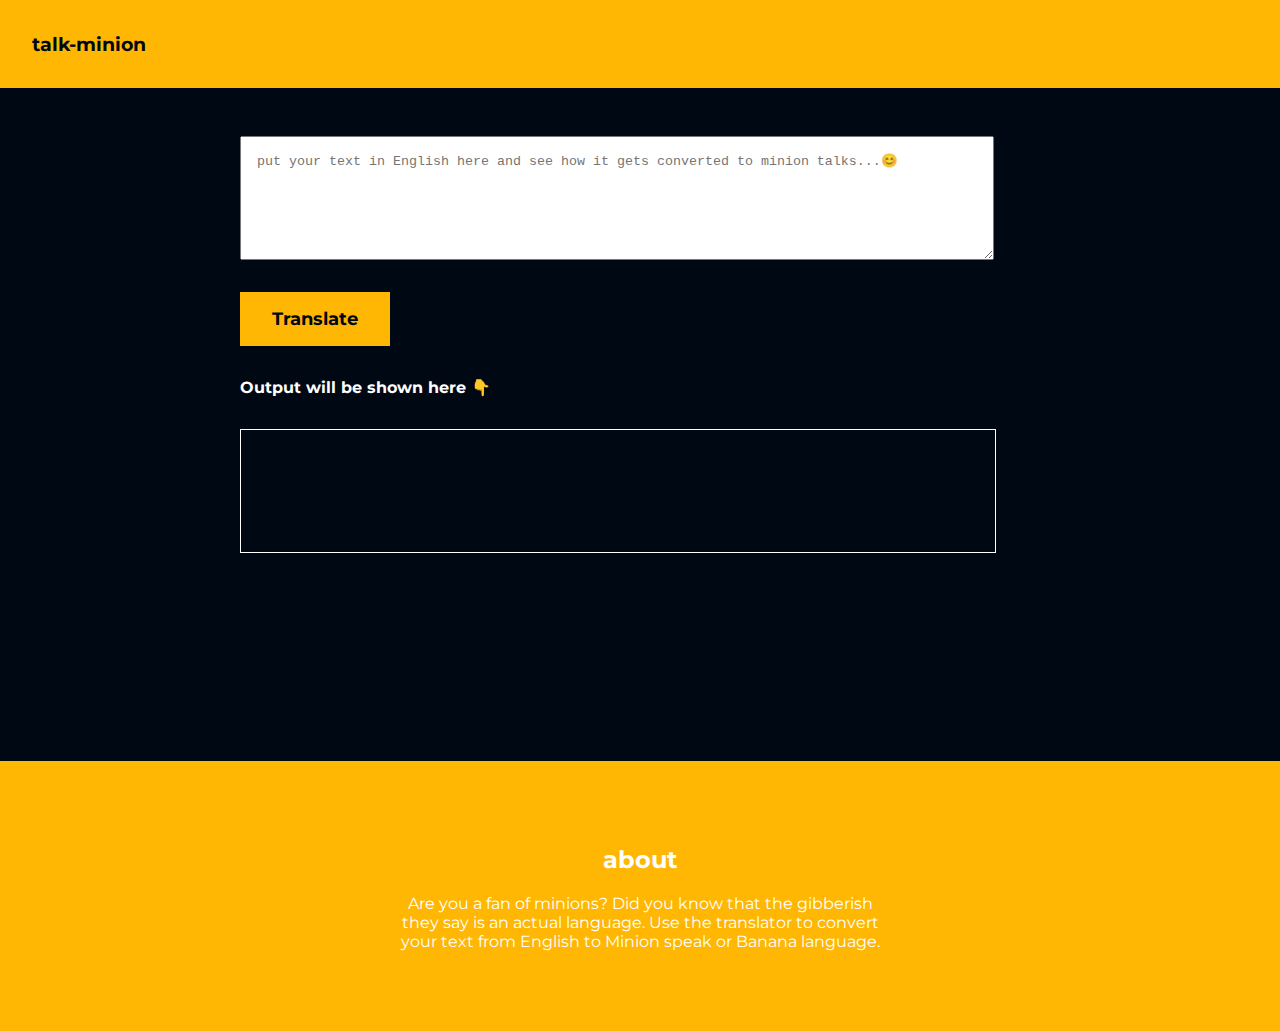
<file: index.html>
<!DOCTYPE html>
<html lang="en">
  <head>
    <meta charset="UTF-8" />
    <meta http-equiv="X-UA-Compatible" content="IE=edge" />
    <meta name="viewport" content="width=device-width, initial-scale=1.0" />
    <link rel="stylesheet" href="./styles.css" />
    <title>home | talk-minion</title>
  </head>
  <body>
    <!-- navigation -->
    <nav class="container navigation">
      <div class="nav-brand">talk-minion</div>
    </nav>
    <!-- input section -->
    <section class="section">
      <div class="container container--center">
        <textarea
          placeholder="put your text in English here and see how it gets converted to minion talks...😊"
          class="text__input"
        ></textarea>
        <button class="btn">Translate</button>
        <h4>Output will be shown here 👇</h4>
        <div class="text__output"></div>
      </div>
    </section>
    <!-- footer -->
    <footer class="footer">
      <h2>about</h2>
      <p>
        Are you a fan of minions? Did you know that the gibberish they say is an
        actual language. Use the translator to convert your text from English to
        Minion speak or Banana language.
      </p>
    </footer>
    <script src="./app.js" type="text/javascript"></script>
  </body>
</html>
</file>
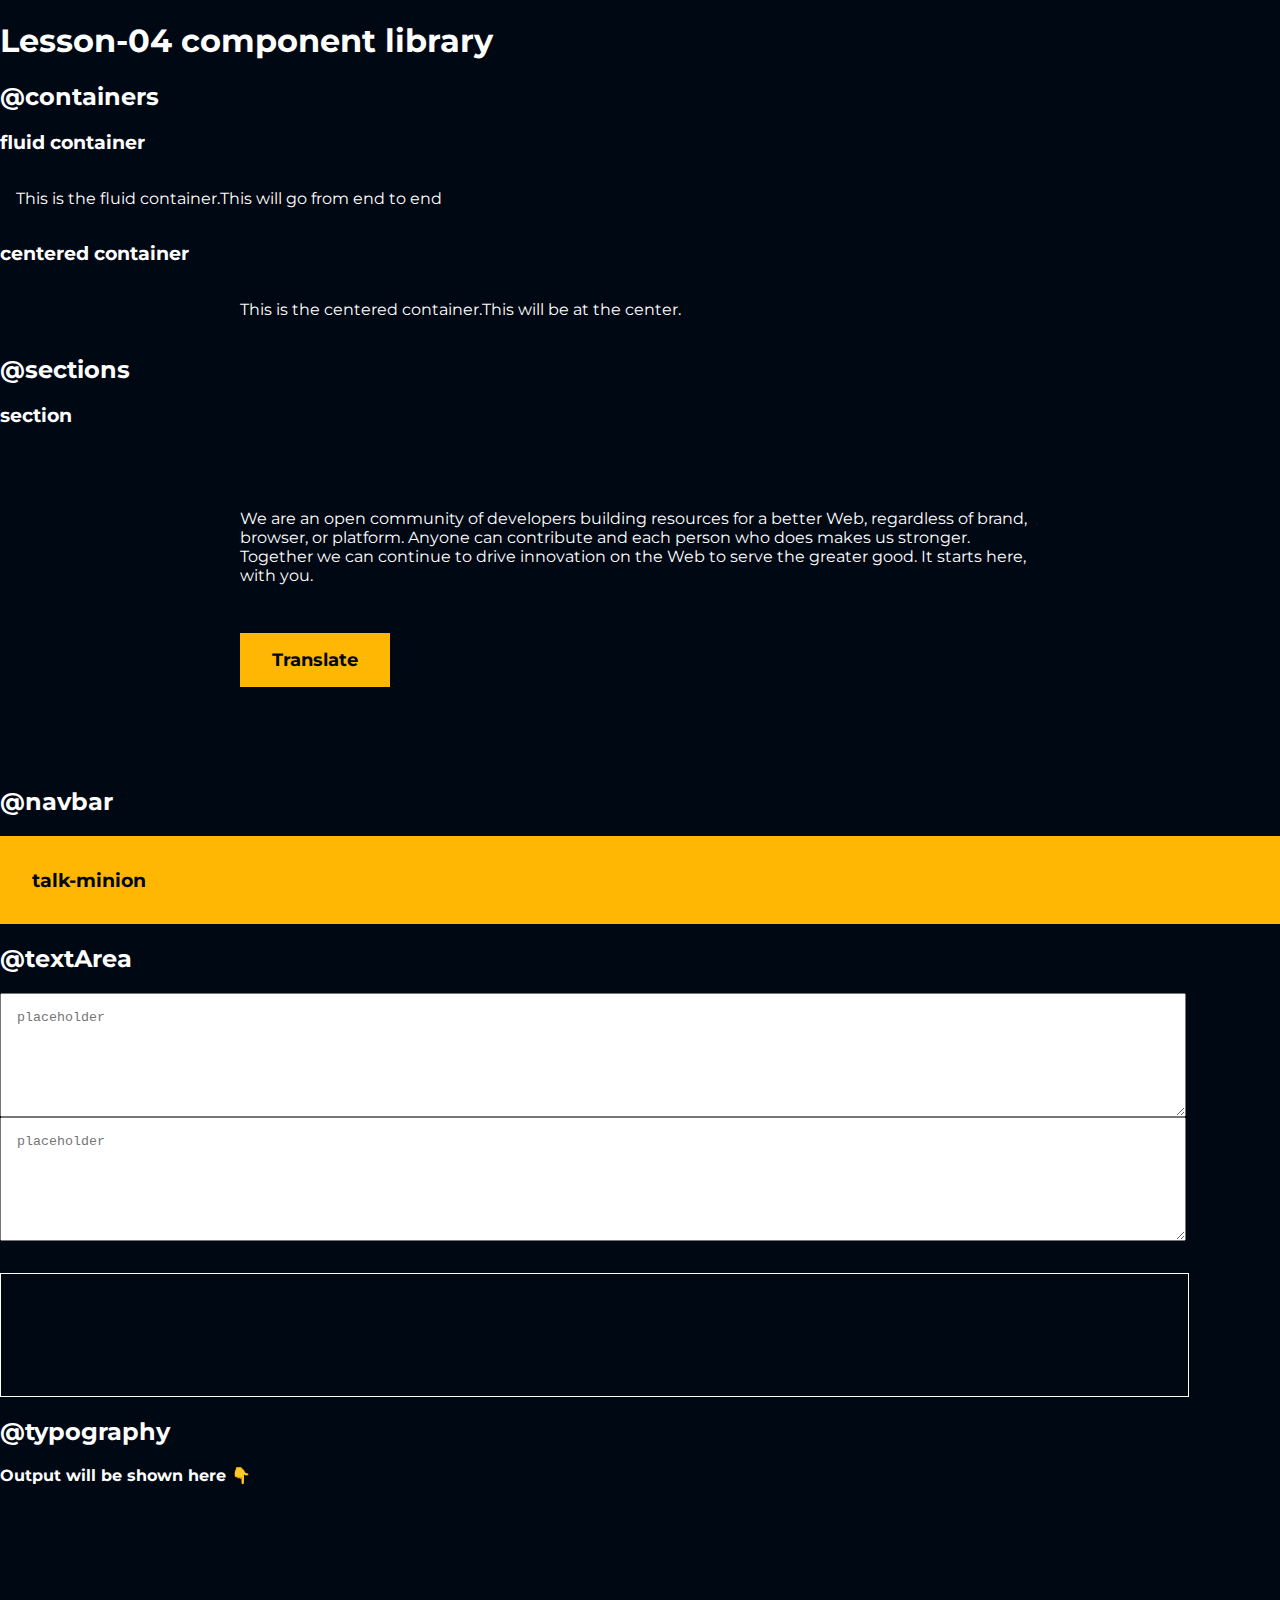
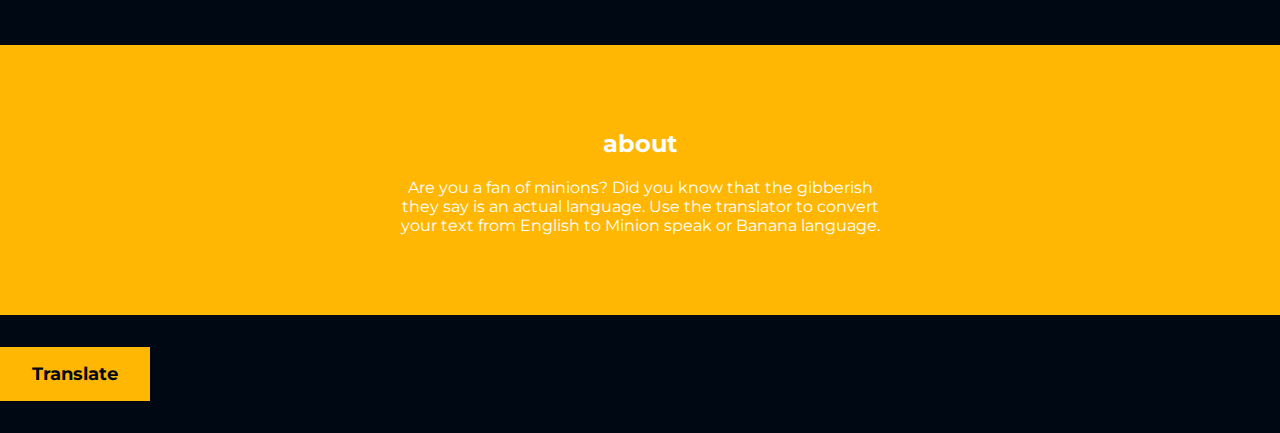
<file: lib/components.html>
<!DOCTYPE html>
<html lang="en">
  <head>
    <meta charset="UTF-8" />
    <meta http-equiv="X-UA-Compatible" content="IE=edge" />
    <meta name="viewport" content="width=device-width, initial-scale=1.0" />
    <link rel="stylesheet" href="../styles.css" />
    <title>lesson-04 component library</title>
  </head>
  <body>
    <h1>Lesson-04 component library</h1>
    <!-- containers -->
    <h2>@containers</h2>
    <h3>fluid container</h3>
    <div class="container">
      This is the fluid container.This will go from end to end
    </div>
    <h3>centered container</h3>
    <div class="container container--center">
      This is the centered container.This will be at the center.
    </div>
    <!-- scetions -->
    <h2>@sections</h2>
    <h3>section</h3>
    <section class="section">
      <div class="container container--center">
        <p>
          We are an open community of developers building resources for a better
          Web, regardless of brand, browser, or platform. Anyone can contribute
          and each person who does makes us stronger. Together we can continue
          to drive innovation on the Web to serve the greater good. It starts
          here, with you.
        </p>
        <button class="btn">Translate</button>
      </div>
    </section>

    <!-- navigation -->
    <h2>@navbar</h2>
    <nav class="container navigation">
      <div class="nav-brand">talk-minion</div>
    </nav>
    <!-- text-area -->
    <h2>@textArea</h2>
    <textarea placeholder="placeholder" class="text__input"></textarea>
    <textarea placeholder="placeholder" class="text__input"></textarea>
    <!-- div conatining output -->
    <div class="text__output"></div>
    <!-- typography -->
    <h2>@typography</h2>
    <h4>Output will be shown here 👇</h4>
    <!-- footer -->
    <footer class="footer">
      <h2>about</h2>
      <p>
        Are you a fan of minions? Did you know that the gibberish they say is an
        actual language. Use the translator to convert your text from English to
        Minion speak or Banana language.
      </p>
    </footer>
    <!-- button -->
    <button class="btn">Translate</button>
  </body>
</html>
</file>
<file: styles.css>
@import url('https://fonts.googleapis.com/css2?family=Montserrat:wght@400;500;700&display=swap');

:root {
  --primary-color: #ffb703;
  --secondary-color: #000814;
}
body {
  font-family: 'Montserrat', sans-serif;
  margin: 0;
  background-color: var(--secondary-color);
  color: white;
}
/* .div__output {
  height: 10vh;
  width: 80%;
  border: 1px solid black;
} */
/* containers */
.container {
  padding: 1rem;
}
.container--center {
  max-width: 800px;
  margin: auto;
}
/* sections */
.section {
  padding: 2rem;
}
/* navigation */
.navigation {
  background-color: var(--primary-color);
  color: var(--secondary-color);
  padding: 2rem;
}
.nav-brand {
  font-weight: bold;
  font-size: larger;
}
/* text-Area */
.text__input {
  height: 10vh;
  width: 90%;
  display: block;
  padding: 1rem;
  /* margin: 1rem; */
}
/* div containing output */
.text__output {
  height: 10vh;
  width: 90.2%;
  /* margin: 1rem; */
  border: 1px solid white;
  margin-top: 2rem;
  color: white;
  padding: 1rem;
}
/* footer */
.footer {
  background-color: var(--primary-color);
  padding: 4rem 25rem;
  margin-top: 10rem;
  text-align: center;
}
/* button */
.btn {
  color: var(--secondary-color);
  background-color: var(--primary-color);
  /* border-radius: rem; */
  padding: 1rem 2rem;
  font-size: large;
  font-family: 'Montserrat', sans-serif;
  font-weight: bold;
  border: var(--secondary-color);
  cursor: pointer;
  margin: 2rem 0;
}
h4 {
  margin: 0;
}
</file>
